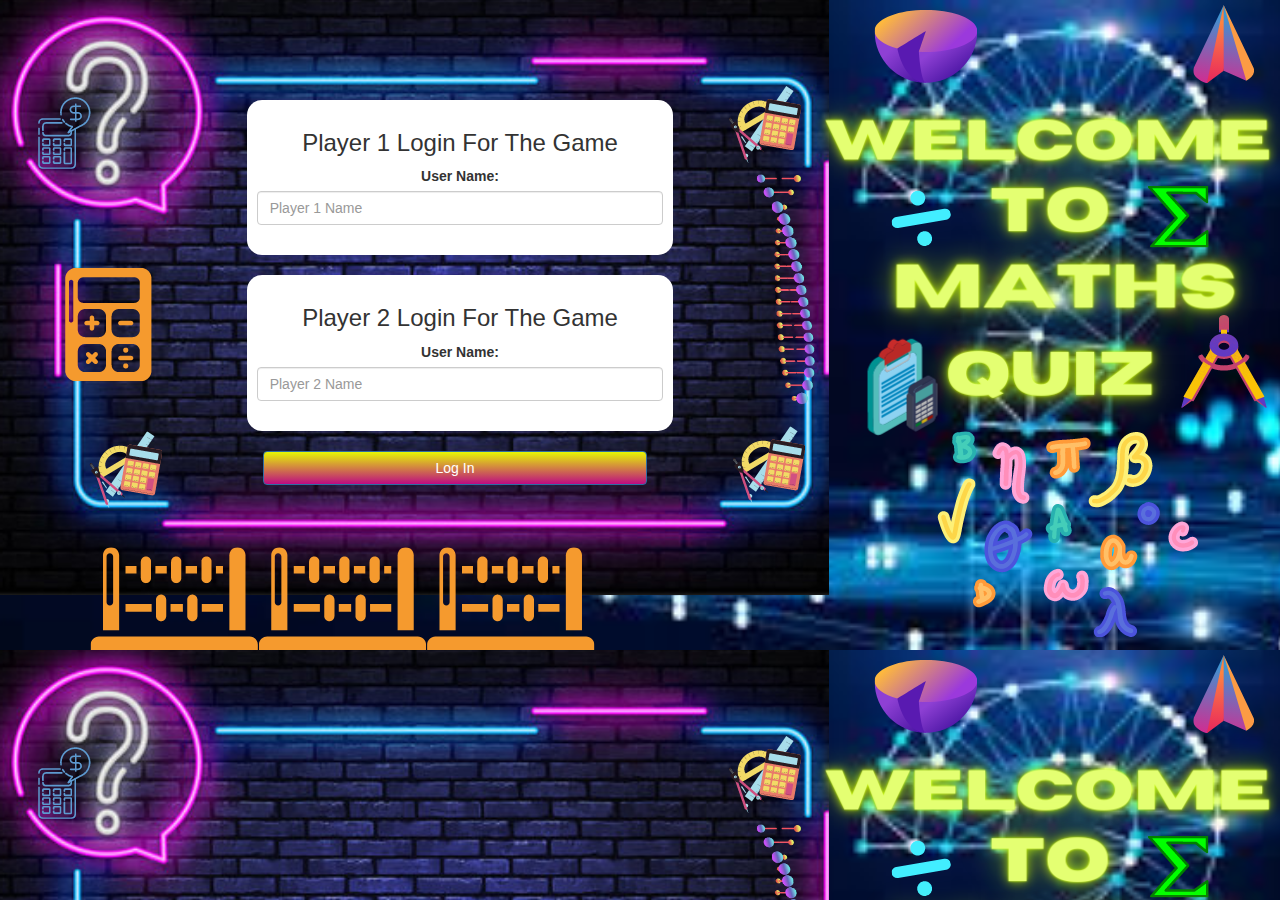
<file: index.html>
<!DOCTYPE html>
<html>
<head>
	<title>The Math Quiz Game!</title>

<meta name="viewport" content="width=device-width, initial-scale=1">
<link rel="stylesheet" href="https://maxcdn.bootstrapcdn.com/bootstrap/3.4.0/css/bootstrap.min.css">
<script src="https://ajax.googleapis.com/ajax/libs/jquery/3.4.1/jquery.min.js"></script>
<script src="https://maxcdn.bootstrapcdn.com/bootstrap/3.4.0/js/bootstrap.min.js"></script>

<link rel="stylesheet" type="text/css" href="game.css">

<script src="quiz_login.js"></script>
</head>

<body>
	<center>
		<div class="col-lg-4 col-sm-8 col-xs-11 login_div1">
			<h3>Player 1 Login For The Game</h3>
			<label >User Name:</label>
			<input type="text" id="player1_name_input" class="form-control" placeholder="Player 1 Name">
			<br>
		</div>
		<br>
		<div class="col-lg-4 col-sm-8 col-xs-11 login_div2">
			<h3>Player 2 Login For The Game</h3>
			<label >User Name:</label>
			<input type="text" id="player2_name_input" class="form-control" placeholder="Player 2 Name">
			<br>
		</div>
		<br>

		<button id="login" style="width:30%" class="btn btn-primary" onclick="addUser()">Log In</button>		
	</center>
</body>
</html>
</file>
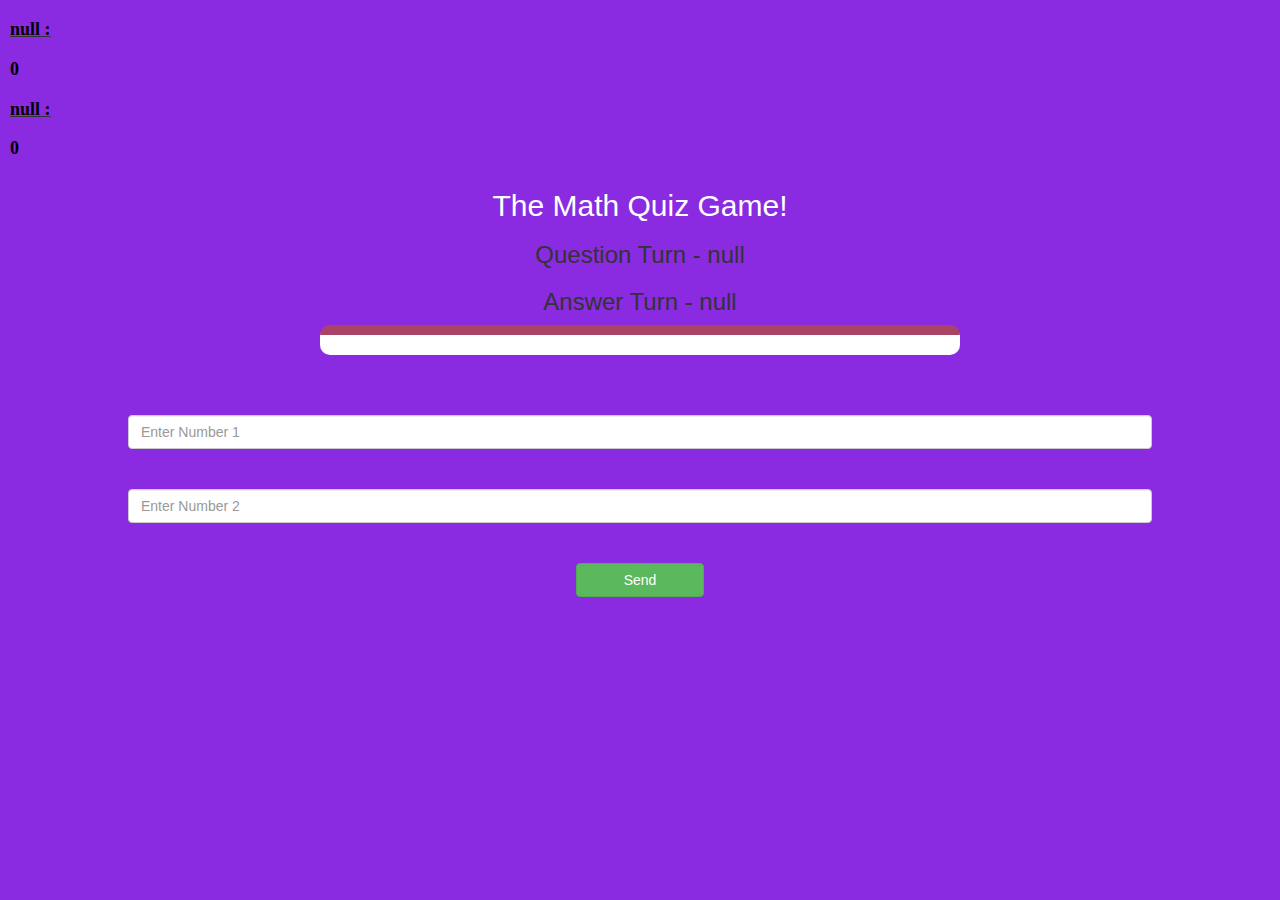
<file: game_page.html>
<!DOCTYPE html>
<html>
<head>
	<title>The Math Quiz Game!</title>

<meta name="viewport" content="width=device-width, initial-scale=1">
<link rel="stylesheet" href="https://maxcdn.bootstrapcdn.com/bootstrap/3.4.0/css/bootstrap.min.css">
<script src="https://ajax.googleapis.com/ajax/libs/jquery/3.4.1/jquery.min.js"></script>
<script src="https://maxcdn.bootstrapcdn.com/bootstrap/3.4.0/js/bootstrap.min.js"></script>

<link rel="stylesheet" type="text/css" href="quiz.css">



</head>

<body>

	<u><h4 id="player1_name"></h4></u> <h4 id="player1_score"></h4>
	
	<u><h4 id="player2_name"></h4></u> <h4 id="player2_score"></h4>
	


	<center>
		<div class="container"></div>

		<h2 style="color: white;">The Math Quiz Game!</h2>

		<h3 id="player_question"></h3>
		<h3 id="player_answer"></h3>
	</div>
		

		<div id="output" class="col-lg-6"> </div>

		<br><br><br>
		<div id="number">
        <input type="text" id="number1" class="form-control" placeholder="Enter Number 1">
		<br><br>
        <input type="text" id="number2" class="form-control" placeholder="Enter Number 2">

        <br><br>
        <button type="button" onclick="send()" class="btn btn-success" style="width: 10%;">Send</button>
	</div>


		
	</center>
	<br>

	<script src="game_page.js"></script>
</body>
</html>
</file>
<file: game.css>
body
{
	background: rgb(255, 0, 0);
	background-image: url("BACK.png");
}

	.login_div1 , .login_div2
	{
		background: white;
		padding: 10px;
		margin-right: 400px;
		margin-left: 40px;
		float: none;
		border-radius: 15px;
	}

	.login_div1
	{
		margin-top: 100px;
		
	}

	#login 
	{
		margin-right: 370px;
		background: linear-gradient(#e6f704 0%, #bd0b82 100%, #e6f704 100%);;
	}



#player1_name , #player2_name
{
	display: inline-block;
	margin-left: 20px;
}
#word
{
	width: 60%;
}
#word_display
{
	letter-spacing: 5px;
}
</file>
<file: quiz.css>
body
{
	background-color: blueviolet;

}

#player1_name
{
    color: black;
    font-weight: bold;
    font-family: cursive;
    margin-left: 10px;
    visibility: visible;
}

#player2_name
{
    color: black;
    font-weight: bold;
    font-family: cursive;
    margin-left: 10px;
    margin-top: 20px;
    visibility: visible;
}


h4
{
    color: black;
    font-weight: bold;
    font-family: cursive;
    margin-left: 10px;
    margin-top: 20px;
    visibility: visible;
}

#output
{
background: white;
border-radius: 10px;
border-top: 10px solid #AA4465;
padding: 10px;
float: none;
text-align: left;
}



#number1
{
    width: 80%;
}

#number2
{
    width: 80%;
}
</file>
